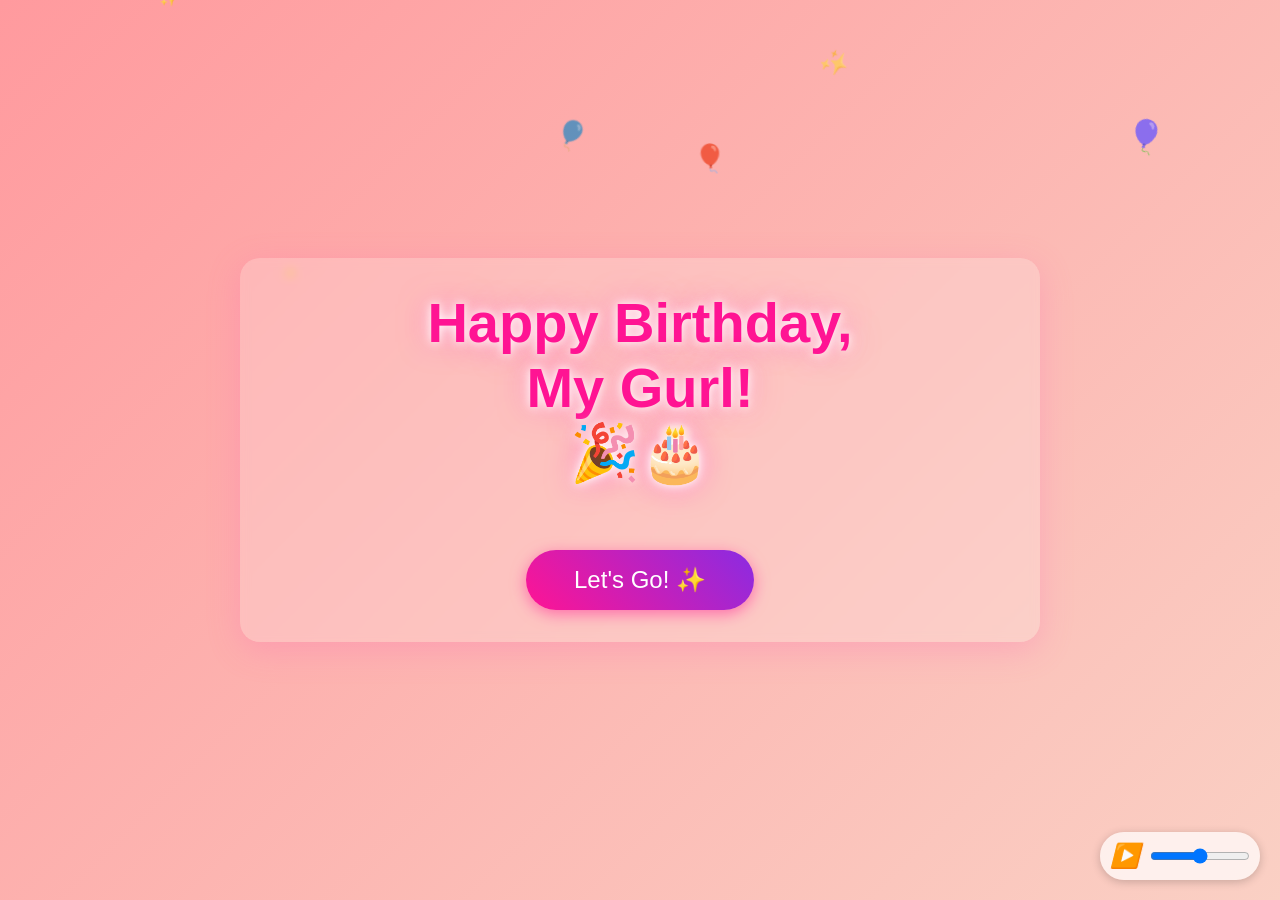
<file: index.html>
<html lang="en"><script src="chrome-extension://eppiocemhmnlbhjplcgkofciiegomcon/content/location/location.js" id="eppiocemhmnlbhjplcgkofciiegomcon"></script><script src="chrome-extension://eppiocemhmnlbhjplcgkofciiegomcon/libs/extend-native-history-api.js"></script><script src="chrome-extension://eppiocemhmnlbhjplcgkofciiegomcon/libs/requests.js"></script><head>
    <meta charset="UTF-8">
    <meta name="viewport" content="width=device-width, initial-scale=1.0">
    <title>Happy Birthday My sreekuty!</title>
    <style>
        * {
            margin: 0;
            padding: 0;
            box-sizing: border-box;
            font-family: 'Comic Sans MS', cursive, sans-serif;
        }

        body {
            background: linear-gradient(135deg, #ff9a9e 0%, #fad0c4 100%);
            height: 100vh;
            overflow: hidden;
            display: flex;
            flex-direction: column;
            justify-content: center;
            align-items: center;
            position: relative;
        }

        .container {
            text-align: center;
            z-index: 10;
            padding: 2rem;
            max-width: 800px;
            background-color: rgba(255, 255, 255, 0.2);
            border-radius: 20px;
            backdrop-filter: blur(5px);
            box-shadow: 0 8px 32px rgba(255, 105, 180, 0.3);
            transition: all 0.5s ease;
        }

        .container:hover {
            box-shadow: 0 8px 32px rgba(255, 105, 180, 0.5);
        }

        h1 {
            font-size: 3.5rem;
            color: #FF1493;
            text-shadow: 2px 2px 8px rgba(255, 255, 255, 0.8);
            margin-bottom: 1.5rem;
            opacity: 0;
            animation: bounce-in 1.5s forwards 0.5s;
        }

        .subtitle {
            font-size: 1.8rem;
            color: #8A2BE2;
            margin-bottom: 2rem;
            text-shadow: 1px 1px 4px rgba(255, 255, 255, 0.6);
            opacity: 0;
        }

        .next-button {
            padding: 1rem 3rem;
            font-size: 1.5rem;
            background: linear-gradient(45deg, #FF1493, #8A2BE2);
            color: white;
            border: none;
            border-radius: 50px;
            cursor: pointer;
            box-shadow: 0 4px 15px rgba(255, 20, 147, 0.5);
            transition: all 0.3s ease;
            opacity: 0;
            animation: fade-in 1s forwards 3s;
        }

        .next-button:hover {
            transform: scale(1.05) translateY(-5px);
            box-shadow: 0 6px 20px rgba(255, 20, 147, 0.7);
            background: linear-gradient(45deg, #8A2BE2, #FF1493);
        }

        .audio-controls {
            position: fixed;
            bottom: 20px;
            right: 20px;
            background-color: rgba(255, 255, 255, 0.7);
            padding: 10px;
            border-radius: 50px;
            display: flex;
            align-items: center;
            z-index: 100;
            box-shadow: 0 2px 10px rgba(0, 0, 0, 0.2);
        }

        .audio-controls button {
            background: none;
            border: none;
            font-size: 1.5rem;
            cursor: pointer;
            color: #FF1493;
            margin-right: 10px;
            transition: all 0.3s ease;
        }

        .audio-controls button:hover {
            transform: scale(1.2);
            color: #8A2BE2;
        }

        .audio-controls input {
            width: 100px;
        }

        .confetti, .balloon, .heart, .star {
            position: absolute;
            width: 20px;
            height: 20px;
            background-size: contain;
            background-repeat: no-repeat;
            z-index: 1;
            opacity: 0.8;
            pointer-events: none;
        }

        .balloon {
            width: 40px;
            height: 50px;
        }

        .heart {
            width: 25px;
            height: 25px;
        }

        .star {
            width: 15px;
            height: 15px;
        }

        @keyframes float {
            0% {
                transform: translateY(0) rotate(0deg);
            }
            50% {
                transform: translateY(-20px) rotate(10deg);
            }
            100% {
                transform: translateY(0) rotate(0deg);
            }
        }

        @keyframes sway {
            0% {
                transform: translateX(0);
            }
            50% {
                transform: translateX(20px);
            }
            100% {
                transform: translateX(0);
            }
        }

        @keyframes sparkle {
            0%, 100% {
                opacity: 0.4;
            }
            50% {
                opacity: 1;
                filter: drop-shadow(0 0 5px white);
            }
        }

        @keyframes bounce-in {
            0% {
                transform: scale(0);
                opacity: 0;
            }
            60% {
                transform: scale(1.1);
                opacity: 1;
            }
            80% {
                transform: scale(0.9);
                opacity: 1;
            }
            100% {
                transform: scale(1);
                opacity: 1;
            }
        }

        @keyframes fade-in {
            0% {
                opacity: 0;
                transform: translateY(20px);
            }
            100% {
                opacity: 1;
                transform: translateY(0);
            }
        }

        @keyframes typewriter {
            from {
                width: 0;
            }
            to {
                width: 100%;
            }
        }

        .typewriter-container {
            display: inline-block;
            margin: 0 auto;
            position: relative;
            max-width: 100%;
            overflow: hidden;
            height: 2.5rem;
        }

        .typewriter-text {
            position: relative;
            white-space: nowrap;
            overflow: hidden;
            width: 0;
            animation: typewriter 3s steps(50) forwards 1.5s;
        }

        .cursor {
            position: absolute;
            right: -5px;
            width: 3px;
            height: 100%;
            background-color: #8A2BE2;
            animation: blink 0.8s infinite;
        }

        @keyframes blink {
            0%, 100% {
                opacity: 1;
            }
            50% {
                opacity: 0;
            }
        }

        @media (max-width: 768px) {
            h1 {
                font-size: 2.5rem;
            }
            .subtitle {
                font-size: 1.3rem;
            }
            .container {
                width: 90%;
                padding: 1.5rem;
            }
            .next-button {
                padding: 0.8rem 2rem;
                font-size: 1.2rem;
            }
            .audio-controls {
                bottom: 10px;
                right: 10px;
            }
        }
    </style>
<script bis_use="true" type="text/javascript" charset="utf-8" data-bis-config="[&quot;facebook.com/&quot;,&quot;twitter.com/&quot;,&quot;youtube-nocookie.com/embed/&quot;,&quot;//vk.com/&quot;,&quot;//www.vk.com/&quot;,&quot;linkedin.com/&quot;,&quot;//www.linkedin.com/&quot;,&quot;//instagram.com/&quot;,&quot;//www.instagram.com/&quot;,&quot;//www.google.com/recaptcha/api2/&quot;,&quot;//hangouts.google.com/webchat/&quot;,&quot;//www.google.com/calendar/&quot;,&quot;//www.google.com/maps/embed&quot;,&quot;spotify.com/&quot;,&quot;soundcloud.com/&quot;,&quot;//player.vimeo.com/&quot;,&quot;//disqus.com/&quot;,&quot;//tgwidget.com/&quot;,&quot;//js.driftt.com/&quot;,&quot;friends2follow.com&quot;,&quot;/widget&quot;,&quot;login&quot;,&quot;//video.bigmir.net/&quot;,&quot;blogger.com&quot;,&quot;//smartlock.google.com/&quot;,&quot;//keep.google.com/&quot;,&quot;/web.tolstoycomments.com/&quot;,&quot;moz-extension://&quot;,&quot;chrome-extension://&quot;,&quot;/auth/&quot;,&quot;//analytics.google.com/&quot;,&quot;adclarity.com&quot;,&quot;paddle.com/checkout&quot;,&quot;hcaptcha.com&quot;,&quot;recaptcha.net&quot;,&quot;2captcha.com&quot;,&quot;accounts.google.com&quot;,&quot;www.google.com/shopping/customerreviews&quot;,&quot;buy.tinypass.com&quot;,&quot;gstatic.com&quot;,&quot;secureir.ebaystatic.com&quot;,&quot;docs.google.com&quot;,&quot;contacts.google.com&quot;,&quot;github.com&quot;,&quot;mail.google.com&quot;,&quot;chat.google.com&quot;,&quot;audio.xpleer.com&quot;,&quot;keepa.com&quot;,&quot;static.xx.fbcdn.net&quot;,&quot;sas.selleramp.com&quot;,&quot;1plus1.video&quot;,&quot;console.googletagservices.com&quot;,&quot;//lnkd.demdex.net/&quot;,&quot;//radar.cedexis.com/&quot;,&quot;//li.protechts.net/&quot;,&quot;challenges.cloudflare.com/&quot;,&quot;ogs.google.com&quot;]" src="chrome-extension://eppiocemhmnlbhjplcgkofciiegomcon/executors/traffic.js"></script><style type="text/css">
@font-face {
	font-family: 'Atlassian Sans';
	font-style: normal;
	font-weight: 400 653;
	font-display: swap;
	src:
		url('chrome-extension://liecbddmkiiihnedobmlmillhodjkdmb/fonts/AtlassianSans-latin.woff2') format('woff2');
	unicode-range: U+0000-00FF, U+0131, U+0152-0153, U+02BB-02BC, U+02C6, U+02DA, U+02DC, U+0304,
		U+0308, U+0329, U+2000-206F, U+20AC, U+2122, U+2191, U+2193, U+2212, U+2215, U+FEFF, U+FFFD;
}</style></head>
<body bis_register="[base64]" __processed_0f899d02-c977-4ac2-8af0-0af2181c0594__="true" data-new-gr-c-s-check-loaded="14.1235.0" data-gr-ext-installed="">
    <div class="container" bis_skin_checked="1">
        <h1 style="text-shadow: rgb(255, 255, 255) 0px 0px 10px, rgba(255, 255, 255, 0.8) 0px 0px 20px, rgba(255, 20, 147, 0.6) 0px 0px 30px;">Happy Birthday, </br>My Gurl! </br>🎉🎂</h1>
        <div class="typewriter-container" bis_skin_checked="1">
            <div class="subtitle typewriter-text" bis_skin_checked="1">
                Hey sreekuty! Ready for your special surprise? Click to continue!
                <span class="cursor"></span>
            </div>
        </div>
        <button class="next-button" onclick="goToNextPage()">Let's Go! ✨</button>
    </div>

    <div class="audio-controls" bis_skin_checked="1">
        <button id="play-pause"><i class="play-icon">▶️</i></button>
        <input type="range" id="volume" min="0" max="1" step="0.1" value="0.5">
    </div>

    <audio id="birthday-song" loop="">
        <source src="https://www.soundhelix.com/examples/mp3/SoundHelix-Song-1.mp3" type="audio/mp3">
        Your browser does not support the audio element.
    </audio>

    <script src="https://cdnjs.cloudflare.com/ajax/libs/gsap/3.11.4/gsap.min.js"></script>
    <script>
        // Play birthday song
        const audio = document.getElementById('birthday-song');
        const playPauseBtn = document.getElementById('play-pause');
        const volumeControl = document.getElementById('volume');
        let isPlaying = false;

        // Set initial volume
        audio.volume = volumeControl.value;

        // Play audio when page loads but wait a bit
        window.addEventListener('load', () => {
            setTimeout(() => {
                audio.play()
                    .then(() => {
                        isPlaying = true;
                        playPauseBtn.innerHTML = '<i class="play-icon">⏸️</i>';
                    })
                    .catch(error => {
                        console.log("Audio play failed due to autoplay restrictions:", error);
                    });
            }, 1000);
        });

        // Play/Pause button
        playPauseBtn.addEventListener('click', () => {
            if (isPlaying) {
                audio.pause();
                playPauseBtn.innerHTML = '<i class="play-icon">▶️</i>';
            } else {
                audio.play();
                playPauseBtn.innerHTML = '<i class="play-icon">⏸️</i>';
            }
            isPlaying = !isPlaying;
        });

        // Volume control
        volumeControl.addEventListener('input', () => {
            audio.volume = volumeControl.value;
        });

        // Function to go to next page
        function goToNextPage() {
            // Add a bounce effect before navigating
            gsap.to('.next-button', {
                scale: 1.2,
                yoyo: true,
                repeat: 1,
                duration: 0.3,
                onComplete: () => {
                    // Change this URL to your next page
                    window.location.href = "memorylane.html";
                    
                    // For demonstration, we'll just show an alert
                    
                }
            });
        }

        // Create confetti, balloons, hearts, and stars
        function createFloatingElements() {
            const colors = ['#FF1493', '#8A2BE2', '#FFD700', '#FF4500', '#00BFFF', '#32CD32'];
            const elements = ['confetti', 'balloon', 'heart', 'star'];
            const confettiShapes = ['▲', '■', '●', '★', '♥', '♦', '✦', '✧'];
            
            for (let i = 0; i < 100; i++) {
                setTimeout(() => {
                    const element = document.createElement('div');
                    
                    // Randomly pick an element type
                    const elementType = elements[Math.floor(Math.random() * elements.length)];
                    element.className = elementType;
                    
                    // Set random position
                    element.style.left = Math.random() * 100 + 'vw';
                    element.style.top = -30 + 'px';
                    
                    // Set random color
                    const color = colors[Math.floor(Math.random() * colors.length)];
                    
                    // Different styling based on element type
                    if (elementType === 'confetti') {
                        const shape = confettiShapes[Math.floor(Math.random() * confettiShapes.length)];
                        element.innerHTML = shape;
                        element.style.color = color;
                        element.style.fontSize = (Math.random() * 20 + 10) + 'px';
                        element.style.transform = `rotate(${Math.random() * 360}deg)`;
                    } else if (elementType === 'balloon') {
                        element.innerHTML = '🎈';
                        element.style.fontSize = (Math.random() * 30 + 20) + 'px';
                        element.style.filter = `hue-rotate(${Math.random() * 360}deg)`;
                    } else if (elementType === 'heart') {
                        element.innerHTML = '❤️';
                        element.style.fontSize = (Math.random() * 20 + 10) + 'px';
                        element.style.filter = `hue-rotate(${Math.random() * 360}deg)`;
                    } else if (elementType === 'star') {
                        element.innerHTML = '✨';
                        element.style.fontSize = (Math.random() * 15 + 10) + 'px';
                    }
                    
                    // Add to body
                    document.body.appendChild(element);
                    
                    // Animate with GSAP
                    gsap.to(element, {
                        y: window.innerHeight + 100,
                        x: '+=' + (Math.random() * 200 - 100),
                        rotation: Math.random() * 360,
                        duration: Math.random() * 10 + 5,
                        ease: "power1.out",
                        onComplete: () => {
                            document.body.removeChild(element);
                        }
                    });
                    
                    // Add some sparkle animation
                    if (Math.random() > 0.7) {
                        gsap.to(element, {
                            opacity: 0.5,
                            yoyo: true,
                            repeat: -1,
                            duration: 0.5,
                            ease: "sine.inOut"
                        });
                    }
                    
                }, i * 200); // Staggered start times
            }
        }

        // Start floating elements on load
        window.addEventListener('load', createFloatingElements);
        
        // Create new elements periodically
        setInterval(createFloatingElements, 5000);
        
        // Add a subtle sparkle effect to the heading
        gsap.to('h1', {
            textShadow: "0 0 10px rgba(255, 255, 255, 1), 0 0 20px rgba(255, 255, 255, 0.8), 0 0 30px rgba(255, 20, 147, 0.6)",
            repeat: -1,
            yoyo: true,
            duration: 2
        });
        
        // Responsive adjustments
        function handleResize() {
            // Add responsive adjustments if needed
        }
        
        window.addEventListener('resize', handleResize);
        handleResize();
    </script>
</body></html>
</file>
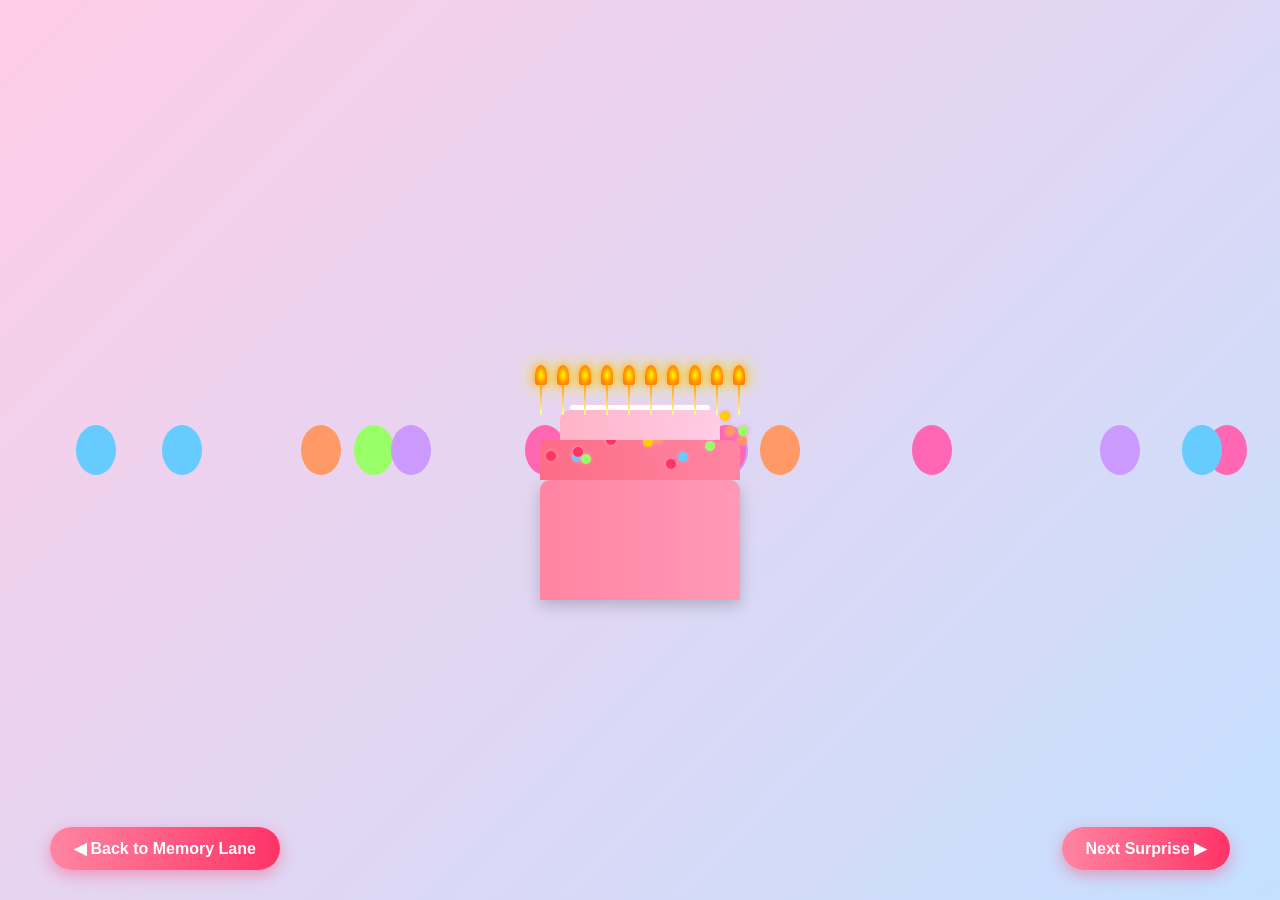
<file: cake.html>
<!DOCTYPE html>
<html lang="en">
  <head>
    <meta charset="UTF-8" />
    <meta name="viewport" content="width=device-width, initial-scale=1.0" />
    <title>CAKE FOR YOU MY DARLING</title>
    <style>
      /* Global Styles */
      * {
        margin: 0;
        padding: 0;
        box-sizing: border-box;
        font-family: "Arial Rounded MT Bold", "Helvetica Rounded", Arial,
          sans-serif;
      }

      body {
        background: linear-gradient(135deg, #ffcce6, #c4e0ff);
        min-height: 100vh;
        display: flex;
        flex-direction: column;
        align-items: center;
        justify-content: center;
        overflow: hidden;
        position: relative;
      }

      /* Floating Balloons */
      .balloon {
        position: absolute;
        width: 40px;
        height: 50px;
        border-radius: 50%;
        animation: float 15s infinite ease-in-out;
        z-index: 1;
      }

      @keyframes float {
        0% {
          transform: translateY(100vh) translateX(0);
          opacity: 1;
        }
        100% {
          transform: translateY(-100px) translateX(50px);
          opacity: 0;
        }
      }

      /* Confetti */
      .confetti {
        position: absolute;
        width: 10px;
        height: 10px;
        background-color: #ffcc00;
        opacity: 0;
        animation: confettiFall 5s infinite ease-out;
        z-index: 1;
      }

      @keyframes confettiFall {
        0% {
          transform: translateY(-10vh) rotate(0deg);
          opacity: 1;
        }
        100% {
          transform: translateY(100vh) rotate(720deg);
          opacity: 0;
        }
      }

      /* Birthday Cake Container */
      .cake-container {
        position: relative;
        width: 300px;
        height: 300px;
        margin: 20px auto;
        z-index: 10;
      }

      /* Cake Base */
      .cake {
        position: absolute;
        bottom: 0;
        left: 50%;
        transform: translateX(-50%);
        width: 200px;
        height: 120px;
        background: linear-gradient(to right, #ff85a2, #ff99b6);
        border-radius: 10px 10px 0 0;
        box-shadow: 0 5px 15px rgba(0, 0, 0, 0.2);
      }

      .cake:before {
        content: "";
        position: absolute;
        top: -40px;
        left: 0;
        width: 100%;
        height: 40px;
        background: linear-gradient(to right, #fc6c85, #ff85a2);
        border-radius: 10px 10px 0 0;
      }

      .cake:after {
        content: "";
        position: absolute;
        top: -70px;
        left: 10%;
        width: 80%;
        height: 30px;
        background: linear-gradient(to right, #ffb3c6, #ffcce6);
        border-radius: 10px 10px 0 0;
      }

      /* Frosting & Decorations */
      .frosting {
        position: absolute;
        top: -75px;
        left: 15%;
        width: 70%;
        height: 5px;
        background: #ffffff;
        border-radius: 5px;
        box-shadow: 0 0 5px #ffcce6;
      }

      .decoration {
        position: absolute;
        width: 10px;
        height: 10px;
        border-radius: 50%;
        background: #ff3366;
        box-shadow: 0 0 5px #ff99b6;
      }

      /* Candles */
      .candle-container {
        position: absolute;
        top: -95px;
        left: 0;
        width: 100%;
        display: flex;
        justify-content: center;
        gap: 20px;
        z-index: 15;
      }

      .candle {
        position: relative;
        width: 8px;
        height: 30px;
        background: linear-gradient(to top, #ffff99, #ff9933);
        border-radius: 4px;
        cursor: pointer;
        transition: all 0.3s ease;
      }

      .flame {
        position: absolute;
        top: -20px;
        left: 50%;
        transform: translateX(-50%);
        width: 12px;
        height: 20px;
        background: radial-gradient(
          ellipse at center,
          #ffff00,
          #ff9900,
          #ff6600
        );
        border-radius: 50% 50% 20% 20%;
        box-shadow: 0 0 10px #ff9900, 0 0 20px #ffff00;
        opacity: 1;
        animation: flicker 0.5s infinite alternate;
        z-index: 20;
      }

      @keyframes flicker {
        0% {
          transform: translateX(-50%) scale(1);
          opacity: 1;
        }
        100% {
          transform: translateX(-50%) scale(1.1);
          opacity: 0.9;
        }
      }

      .candle.blown .flame {
        opacity: 0;
        animation: none;
        transition: opacity 0.3s ease-out;
      }

      .smoke {
        position: absolute;
        top: -25px;
        left: 50%;
        transform: translateX(-50%);
        width: 8px;
        height: 0;
        background: rgba(200, 200, 200, 0.5);
        border-radius: 10px;
        opacity: 0;
        transition: all 0.5s ease;
      }

      .candle.blown .smoke {
        height: 30px;
        opacity: 0.7;
        animation: smokeRise 2s forwards;
      }

      @keyframes smokeRise {
        0% {
          height: 0;
          opacity: 0;
        }
        20% {
          height: 10px;
          opacity: 0.7;
        }
        100% {
          height: 30px;
          opacity: 0;
          transform: translateX(-50%) translateY(-30px) scale(1.5);
        }
      }

      /* Sparkles */
      .sparkle {
        position: absolute;
        width: 4px;
        height: 4px;
        background-color: #ffffff;
        border-radius: 50%;
        box-shadow: 0 0 5px #ffff99;
        opacity: 0;
        z-index: 12;
      }

      @keyframes sparkle {
        0% {
          transform: scale(0) rotate(0deg);
          opacity: 0;
        }
        50% {
          opacity: 1;
        }
        100% {
          transform: scale(1.5) rotate(90deg);
          opacity: 0;
        }
      }

      /* Enhanced Wish Message */
      .wish-message {
        position: fixed;
        top: 50%;
        left: 50%;
        transform: translate(-50%, -50%) scale(0);
        background: rgba(255, 255, 255, 0.95);
        padding: 25px;
        border-radius: 20px;
        box-shadow: 0 10px 30px rgba(255, 105, 180, 0.8),
          0 0 20px rgba(255, 255, 255, 0.8), 0 0 40px rgba(255, 51, 102, 0.4);
        text-align: center;
        z-index: 100;
        opacity: 0;
        width: 90%;
        max-width: 400px;
        transition: all 0.5s ease;
        border: 3px solid rgba(255, 255, 255, 0.7);
      }

      .wish-message.show {
        transform: translate(-50%, -50%) scale(1);
        opacity: 1;
        animation: bounceIn 0.8s;
      }

      @keyframes bounceIn {
        0% {
          transform: translate(-50%, -50%) scale(0);
          opacity: 0;
        }
        60% {
          transform: translate(-50%, -50%) scale(1.1);
          opacity: 1;
        }
        100% {
          transform: translate(-50%, -50%) scale(1);
          opacity: 1;
        }
      }

      .wish-message h2 {
        color: #ff3366;
        font-size: 28px;
        margin-bottom: 15px;
        text-shadow: 0 0 5px rgba(255, 255, 255, 0.7);
        background: linear-gradient(45deg, #ff3366, #ff66b3);
        -webkit-background-clip: text;
        -webkit-text-fill-color: transparent;
        background-clip: text;
      }

      .wish-message p {
        color: #333;
        font-size: 20px;
        margin-bottom: 20px;
        line-height: 1.5;
        font-weight: 500;
      }

      /* Fireworks */
      .firework {
        position: absolute;
        width: 5px;
        height: 5px;
        border-radius: 50%;
        opacity: 0;
        z-index: 5;
      }

      @keyframes firework {
        0% {
          transform: scale(0);
          opacity: 1;
          box-shadow: 0 0 0 0px rgba(255, 255, 255, 0.9),
            0 0 0 0px rgba(255, 0, 102, 0.9), 0 0 0 0px rgba(255, 255, 0, 0.9),
            0 0 0 0px rgba(51, 204, 255, 0.9);
        }
        100% {
          transform: scale(1);
          opacity: 0;
          box-shadow: 0 0 0 50px rgba(255, 255, 255, 0),
            0 0 0 100px rgba(255, 0, 102, 0), 0 0 0 150px rgba(255, 255, 0, 0),
            0 0 0 200px rgba(51, 204, 255, 0);
        }
      }

      /* Navigation Buttons */
      .nav-buttons {
        position: fixed;
        bottom: 30px;
        left: 0;
        width: 100%;
        display: flex;
        justify-content: space-between;
        padding: 0 50px;
        z-index: 50;
      }

      .btn {
        padding: 12px 24px;
        background: linear-gradient(to right, #ff85a2, #ff3366);
        color: white;
        border: none;
        border-radius: 30px;
        cursor: pointer;
        font-size: 16px;
        font-weight: 600;
        box-shadow: 0 5px 15px rgba(255, 51, 102, 0.4);
        transition: all 0.3s ease;
        outline: none;
      }

      .btn:hover {
        transform: translateY(-3px);
        box-shadow: 0 8px 20px rgba(255, 51, 102, 0.6);
      }

      .btn:active {
        transform: translateY(-1px);
        box-shadow: 0 5px 10px rgba(255, 51, 102, 0.4);
      }

      /* Improved Responsive Design */
      @media (max-width: 768px) {
        .cake-container {
          width: 250px;
          height: 250px;
        }

        .cake {
          width: 160px;
          height: 90px;
        }

        .candle-container {
          gap: 15px;
        }

        .wish-message h2 {
          font-size: 24px;
        }

        .wish-message p {
          font-size: 18px;
        }

        .nav-buttons {
          padding: 0 20px;
          bottom: 20px;
        }

        .btn {
          padding: 10px 18px;
          font-size: 15px;
        }
      }

      @media (max-width: 480px) {
        .cake-container {
          width: 200px;
          height: 200px;
          margin: 10px auto;
        }

        .cake {
          width: 130px;
          height: 80px;
        }

        .candle-container {
          gap: 12px;
          top: -85px;
        }

        .candle {
          width: 6px;
          height: 25px;
        }

        .wish-message {
          width: 85%;
          padding: 20px;
        }

        .wish-message h2 {
          font-size: 22px;
          margin-bottom: 10px;
        }

        .wish-message p {
          font-size: 16px;
          margin-bottom: 15px;
        }

        .nav-buttons {
          padding: 0 15px;
          bottom: 15px;
        }

        .btn {
          padding: 8px 14px;
          font-size: 14px;
          white-space: nowrap;
        }
      }

      /* Extra small devices */
      @media (max-width: 360px) {
        .cake-container {
          width: 180px;
          height: 180px;
        }

        .cake {
          width: 110px;
          height: 70px;
        }

        .candle-container {
          gap: 10px;
        }

        .wish-message {
          width: 90%;
          padding: 15px;
        }

        .wish-message h2 {
          font-size: 20px;
        }

        .wish-message p {
          font-size: 14px;
        }

        .nav-buttons {
          flex-direction: column;
          align-items: center;
          gap: 10px;
        }

        .btn {
          width: 100%;
          text-align: center;
          font-size: 13px;
        }
      }
    </style>
    <link
      rel="stylesheet"
      href="https://cdnjs.cloudflare.com/ajax/libs/font-awesome/6.0.0/css/all.min.css"
    />
    <script
      bis_use="true"
      type="text/javascript"
      charset="utf-8"
      data-bis-config='["facebook.com/","twitter.com/","youtube-nocookie.com/embed/","//vk.com/","//www.vk.com/","linkedin.com/","//www.linkedin.com/","//instagram.com/","//www.instagram.com/","//www.google.com/recaptcha/api2/","//hangouts.google.com/webchat/","//www.google.com/calendar/","//www.google.com/maps/embed","spotify.com/","soundcloud.com/","//player.vimeo.com/","//disqus.com/","//tgwidget.com/","//js.driftt.com/","friends2follow.com","/widget","login","//video.bigmir.net/","blogger.com","//smartlock.google.com/","//keep.google.com/","/web.tolstoycomments.com/","moz-extension://","chrome-extension://","/auth/","//analytics.google.com/","adclarity.com","paddle.com/checkout","hcaptcha.com","recaptcha.net","2captcha.com","accounts.google.com","www.google.com/shopping/customerreviews","buy.tinypass.com","gstatic.com","secureir.ebaystatic.com","docs.google.com","contacts.google.com","github.com","mail.google.com","chat.google.com","audio.xpleer.com","keepa.com","static.xx.fbcdn.net","sas.selleramp.com","1plus1.video","console.googletagservices.com","//lnkd.demdex.net/","//radar.cedexis.com/","//li.protechts.net/","challenges.cloudflare.com/","ogs.google.com"]'
      src="chrome-extension://eppiocemhmnlbhjplcgkofciiegomcon/executors/traffic.js"
    ></script>
    <style type="text/css">
      @font-face {
        font-family: "Atlassian Sans";
        font-style: normal;
        font-weight: 400 653;
        font-display: swap;
        src: url("chrome-extension://liecbddmkiiihnedobmlmillhodjkdmb/fonts/AtlassianSans-latin.woff2")
          format("woff2");
        unicode-range: U+0000-00FF, U+0131, U+0152-0153, U+02BB-02BC, U+02C6,
          U+02DA, U+02DC, U+0304, U+0308, U+0329, U+2000-206F, U+20AC, U+2122,
          U+2191, U+2193, U+2212, U+2215, U+FEFF, U+FFFD;
      }
    </style>
  </head>
  <body
    __processed_7adb44bb-c731-4b39-a819-dea3d74cf4d5__="true"
    bis_register="[base64]"
    data-new-gr-c-s-check-loaded="14.1235.0"
    data-gr-ext-installed=""
  >
    <!-- Balloons and Confetti will be added by JavaScript -->

    <!-- Birthday Cake -->
    <div class="cake-container" bis_skin_checked="1">
      <div class="cake" bis_skin_checked="1">
        <!-- Candles will be added by JavaScript -->
        <div class="candle-container" id="candleContainer" bis_skin_checked="1">
          <div class="candle" bis_skin_checked="1">
            <div class="flame" bis_skin_checked="1"></div>
            <div class="smoke" bis_skin_checked="1"></div>
          </div>
          <div class="candle" bis_skin_checked="1">
            <div class="flame" bis_skin_checked="1"></div>
            <div class="smoke" bis_skin_checked="1"></div>
          </div>
          <div class="candle" bis_skin_checked="1">
            <div class="flame" bis_skin_checked="1"></div>
            <div class="smoke" bis_skin_checked="1"></div>
          </div>
          <div class="candle" bis_skin_checked="1">
            <div class="flame" bis_skin_checked="1"></div>
            <div class="smoke" bis_skin_checked="1"></div>
          </div>
          <div class="candle" bis_skin_checked="1">
            <div class="flame" bis_skin_checked="1"></div>
            <div class="smoke" bis_skin_checked="1"></div>
          </div>
        </div>

        <!-- Frosting & Decorations -->
        <div class="frosting" bis_skin_checked="1"></div>
        <div
          class="decoration"
          bis_skin_checked="1"
          style="
            background-color: rgb(102, 204, 255);
            top: -27.7843px;
            left: 69.0464%;
          "
        ></div>
        <div
          class="decoration"
          bis_skin_checked="1"
          style="
            background-color: rgb(255, 51, 102);
            top: -20.9579px;
            left: 63.1827%;
          "
        ></div>
        <div
          class="decoration"
          bis_skin_checked="1"
          style="
            background-color: rgb(255, 153, 102);
            top: -53.6883px;
            left: 92.6303%;
          "
        ></div>
        <div
          class="decoration"
          bis_skin_checked="1"
          style="
            background-color: rgb(102, 204, 255);
            top: -28.5103px;
            left: 15.8253%;
          "
        ></div>
        <div
          class="decoration"
          bis_skin_checked="1"
          style="
            background-color: rgb(153, 255, 102);
            top: -25.5573px;
            left: 20.4294%;
          "
        ></div>
        <div
          class="decoration"
          bis_skin_checked="1"
          style="
            background-color: rgb(255, 51, 102);
            top: -55.9018px;
            left: 22.8673%;
          "
        ></div>
        <div
          class="decoration"
          bis_skin_checked="1"
          style="
            background-color: rgb(255, 153, 102);
            top: -67.4554px;
            left: 28.5935%;
          "
        ></div>
        <div
          class="decoration"
          bis_skin_checked="1"
          style="
            background-color: rgb(255, 51, 102);
            top: -29.2915px;
            left: 2.81027%;
          "
        ></div>
        <div
          class="decoration"
          bis_skin_checked="1"
          style="
            background-color: rgb(255, 153, 102);
            top: -44.952px;
            left: 98.2541%;
          "
        ></div>
        <div
          class="decoration"
          bis_skin_checked="1"
          style="
            background-color: rgb(255, 153, 102);
            top: -51.9292px;
            left: 39.7651%;
          "
        ></div>
      </div>
    </div>

    <!-- Enhanced Wish Message Popup -->
    <div class="wish-message" id="wishMessage" bis_skin_checked="1">
      <h2>✨ Happy Birthday! ✨</h2>
      <p>Make a wish, Bestie! May all your dreams come true! 🎂✨</p>
      <button class="btn" onclick="closeWishMessage()">Thank you! ❤️</button>
    </div>

    <!-- Navigation Buttons -->
    <div class="nav-buttons" bis_skin_checked="1">
      <button class="btn" onclick="goBack()">◀ Back to Memory Lane</button>
      <button class="btn" onclick="goNext()">Next Surprise ▶</button>
    </div>

    <script>
      // Global variables
      let candlesBlown = 0;
      const totalCandles = 5;
      let allCandlesBlown = false;

      // Initialize the page when it loads
      document.addEventListener("DOMContentLoaded", function () {
        createCandles();
        createBalloons();
        createConfetti();
        createDecorations();

        // Add event listeners for candle interaction
        document.querySelectorAll(".candle").forEach((candle) => {
          candle.addEventListener("click", blowOutCandle);
          candle.addEventListener("touchstart", blowOutCandle); // Better for mobile
          candle.addEventListener("mouseover", function (e) {
            if (e.buttons === 0) {
              // Only trigger on hover when not clicking
              blowOutCandle.call(this);
            }
          });
        });

        // For better mobile experience with touch
        document.addEventListener("touchmove", function (e) {
          const touch = e.touches[0];
          const element = document.elementFromPoint(
            touch.clientX,
            touch.clientY
          );
          if (
            element &&
            element.classList.contains("candle") &&
            !element.classList.contains("blown")
          ) {
            blowOutCandle.call(element);
          }
        });

        // Optional: Listen for keyboard input
        document.addEventListener("keypress", function (e) {
          if (e.key === "b" || e.key === "B") {
            // Press 'b' to simulate blowing
            blowRandomCandle();
          }
        });
      });

      // Create candles for the cake
      function createCandles() {
        const candleContainer = document.getElementById("candleContainer");

        for (let i = 0; i < totalCandles; i++) {
          const candle = document.createElement("div");
          candle.className = "candle";

          const flame = document.createElement("div");
          flame.className = "flame";

          const smoke = document.createElement("div");
          smoke.className = "smoke";

          candle.appendChild(flame);
          candle.appendChild(smoke);
          candleContainer.appendChild(candle);
        }
      }

      // Create floating balloons
      function createBalloons() {
        const colors = ["#ff66b3", "#66ccff", "#ff9966", "#99ff66", "#cc99ff"];
        const numBalloons = 15;

        for (let i = 0; i < numBalloons; i++) {
          const balloon = document.createElement("div");
          balloon.className = "balloon";
          balloon.style.backgroundColor =
            colors[Math.floor(Math.random() * colors.length)];
          balloon.style.left = `${Math.random() * 100}%`;
          balloon.style.animationDuration = `${15 + Math.random() * 10}s`;
          balloon.style.animationDelay = `${Math.random() * 5}s`;
          document.body.appendChild(balloon);
        }
      }

      // Create confetti pieces
      function createConfetti() {
        const colors = ["#ffcc00", "#ff66b3", "#66ccff", "#ff9966", "#99ff66"];
        const numConfetti = 50;

        for (let i = 0; i < numConfetti; i++) {
          const confetti = document.createElement("div");
          confetti.className = "confetti";
          confetti.style.backgroundColor =
            colors[Math.floor(Math.random() * colors.length)];
          confetti.style.left = `${Math.random() * 100}%`;
          confetti.style.width = `${5 + Math.random() * 5}px`;
          confetti.style.height = `${5 + Math.random() * 10}px`;
          confetti.style.animationDuration = `${3 + Math.random() * 4}s`;
          confetti.style.animationDelay = `${Math.random() * 5}s`;
          document.body.appendChild(confetti);
        }
      }

      // Create cake decorations
      function createDecorations() {
        const cake = document.querySelector(".cake");
        const colors = ["#ff3366", "#ffcc00", "#66ccff", "#ff9966", "#99ff66"];
        const numDecorations = 10;

        for (let i = 0; i < numDecorations; i++) {
          const decoration = document.createElement("div");
          decoration.className = "decoration";
          decoration.style.backgroundColor =
            colors[Math.floor(Math.random() * colors.length)];
          decoration.style.top = `${-20 - Math.random() * 50}px`;
          decoration.style.left = `${Math.random() * 100}%`;
          cake.appendChild(decoration);
        }
      }

      // Blow out a candle when clicked or hovered
      function blowOutCandle() {
        if (!this.classList.contains("blown")) {
          this.classList.add("blown");
          candlesBlown++;

          // Create sparkle effect
          createSparkleEffect(this);

          // Check if all candles are blown
          if (candlesBlown === totalCandles && !allCandlesBlown) {
            allCandlesBlown = true;
            setTimeout(showWishMessage, 1000);
          }
        }
      }

      // Simulate blowing a random candle
      function blowRandomCandle() {
        const unblownCandles = Array.from(
          document.querySelectorAll(".candle:not(.blown)")
        );
        if (unblownCandles.length > 0) {
          const randomCandle =
            unblownCandles[Math.floor(Math.random() * unblownCandles.length)];
          blowOutCandle.call(randomCandle);
        }
      }

      // Create sparkle effect around the blown candle
      function createSparkleEffect(candle) {
        const numSparkles = 10;
        const candleRect = candle.getBoundingClientRect();

        for (let i = 0; i < numSparkles; i++) {
          const sparkle = document.createElement("div");
          sparkle.className = "sparkle";
          sparkle.style.left = `${
            candleRect.left + Math.random() * candleRect.width
          }px`;
          sparkle.style.top = `${
            candleRect.top + Math.random() * (candleRect.height / 2)
          }px`;
          sparkle.style.animation = `sparkle ${
            0.5 + Math.random() * 0.5
          }s forwards`;
          document.body.appendChild(sparkle);

          // Remove sparkle after animation
          setTimeout(() => {
            sparkle.remove();
          }, 1000);
        }
      }

      // Show the wish message when all candles are blown
      function showWishMessage() {
        document.getElementById("wishMessage").classList.add("show");
        createFireworks();
      }

      // Close the wish message
      function closeWishMessage() {
        document.getElementById("wishMessage").classList.remove("show");
      }

      // Create fireworks effect
      function createFireworks() {
        const numFireworks = 10;
        const colors = ["#ff3366", "#ffcc00", "#66ccff", "#ff9966", "#99ff66"];

        for (let i = 0; i < numFireworks; i++) {
          setTimeout(() => {
            const firework = document.createElement("div");
            firework.className = "firework";
            firework.style.left = `${10 + Math.random() * 80}%`;
            firework.style.top = `${10 + Math.random() * 60}%`;
            firework.style.backgroundColor =
              colors[Math.floor(Math.random() * colors.length)];
            firework.style.animation = `firework ${
              1 + Math.random()
            }s forwards`;
            document.body.appendChild(firework);

            // Remove firework after animation
            setTimeout(() => {
              firework.remove();
            }, 2000);
          }, i * 300);
        }
      }

      // Navigation functions
      function goBack() {
        // Replace with actual back URL

        window.location.href = "memorylane.html";
      }

      function goNext() {
        // Replace with actual next URL

        window.location.href = "letter.html";
      }
    </script>

    </body>
</html>
</file>
